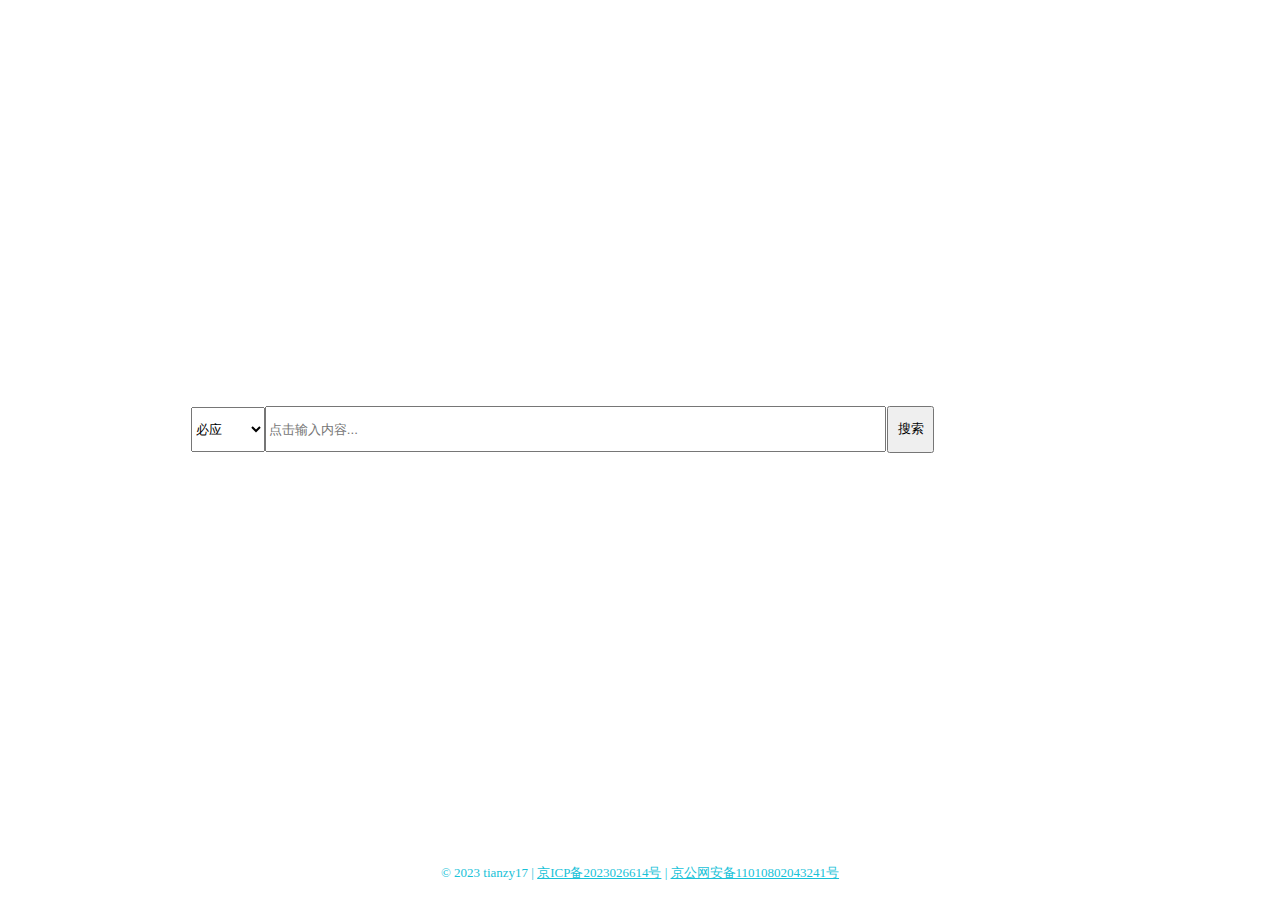
<file: index.html>
<!DOCTYPE html>
<html lang="zh">

<head>
  <meta charset="UTF-8" />
  <meta name="viewport" content="width=device-width, initial-scale=1.0" />
  <meta http-equiv="Content-Security-Policy" content="upgrade-insecure-requests" />
  <meta name="description" content="惠大人个人导航页" />
  <meta name="keywords" content="惠大人,开发，练习" />
  <meta name="robots" content="index" />
  <title>惠大人人的第一个网站</title>
  <link rel="icon" href="favicon.ico" />
  <link rel="stylesheet" type="text/css" href="./css/startPage.css" />
  <script src="./JavaScript/startPage.js"></script>
</head>

<body>
  <div id="main">
    <div id="start">
      <div id="time"></div>
      <div id="search">
        <div id="searchEngine">
          <select id="searchEngineSelect" title="切换搜索引擎" style="height: 34pt;">
            <option value="https://www.bing.com/search?q=">必应</option>
            <option value="https://so3.cljtscd.com/scholar?q=">谷歌学术</option>
            <option value="https://xueshu.baidu.com/s?wd=">百度学术</option>
            <option value="https://github.com/search?q=">GitHub</option>
            <option value="https://kaifa.baidu.com/searchPage?wd=">开发者</option>
            <option value="https://www.google.com/search?q=">谷歌</option>
          </select>
        </div>
        <div id="searchContent">
          <input id="searchContentInput" style="width:100%;height: 30pt;" type="text" placeholder="点击输入内容..."
            onkeydown="enter2search(event)">
        </div>
        <div id="searchButton" onclick="doSearch()">
          <button id="clickHere" style="height: 35pt;width: 35pt;">搜索</button>
        </div>
      </div>
    </div>
    <div id="todo">
      <div id="todoTitle">
        <div id="todoState"></div>
        <div id="todoContent"></div>
      </div>
      <div id="todoList"></div>
      <div id="addTodo"></div>
    </div>
  </div>
  <div id="footer">
    <p style="font-size: small;text-align: center; color: #17c2d8;">
      © 2023 tianzy17 |
      <a style="color: #17c2d8;" href="http://beian.miit.gov.cn">京ICP备2023026614号</a> |
      <a style="color: #17c2d8;" href="https://beian.mps.gov.cn/#/query/webSearch">京公网安备11010802043241号</a>
    </p>
  </div>
</body>

</html>
</file>
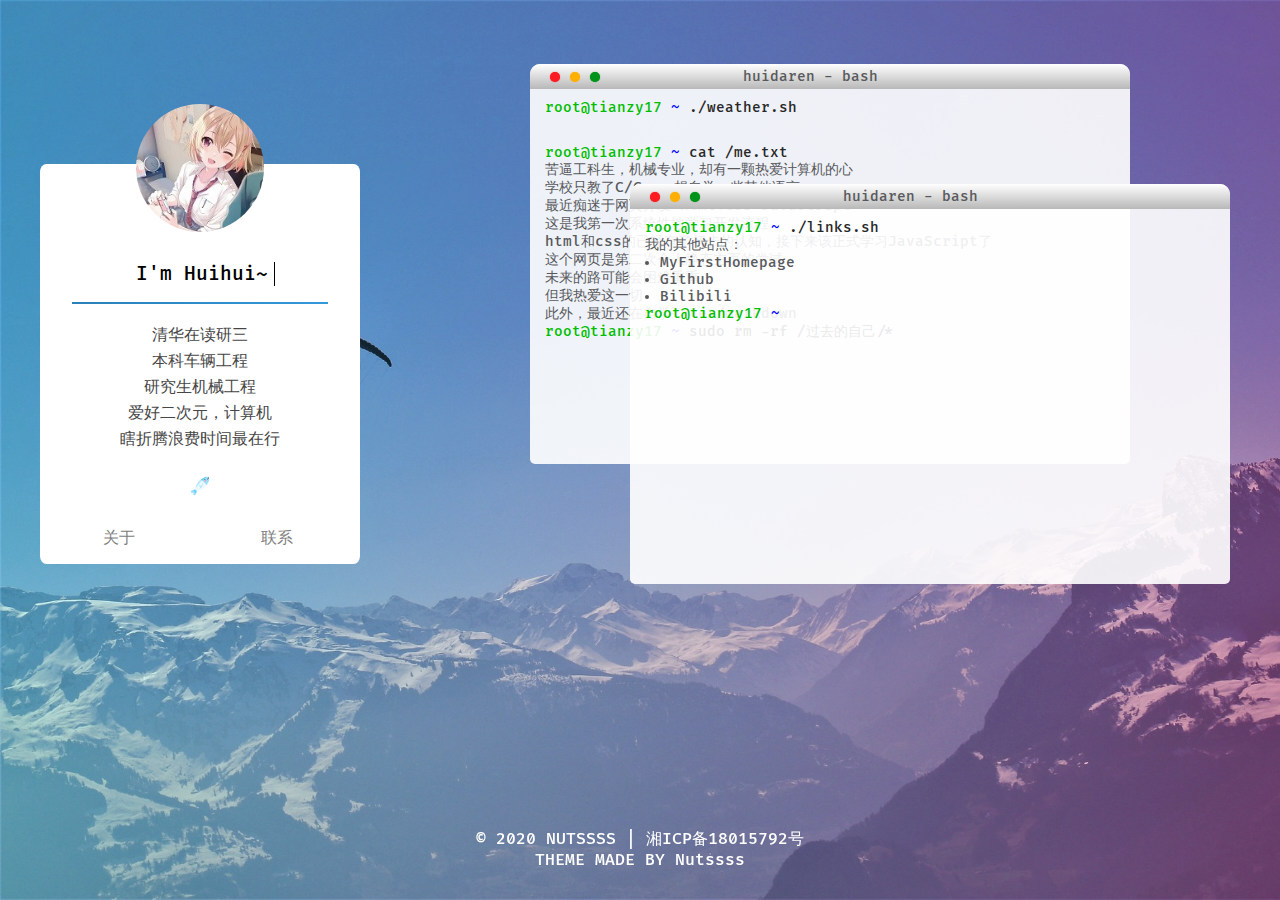
<file: start_page/nutssssindex.html>
<!DOCTYPE html>
<html lang="en">
  <head>
    <meta charset="UTF-8" />
    <meta
      name="viewport"
      content="width=device-width,initial-scale=1.0,maximum-scale=1.0,minimum-scale=1.0,user-scalable=no"
    />
    <title>惠大人的个人主页</title>
    <meta name="description" content="Homepage of Huidaren, Ref:nutssss" />
    <meta
      name="keywords"
      content="惠大人, 主页, hdr, HDR, huidaren, Huidaren, homepage, Homepage, huihui, Huihui "
    />
    <link rel="stylesheet" type="text/css" href="./css/FiraCode.css" />
    <link rel="stylesheet" type="text/css" href="./css/nutssss.css" />
    <link rel="icon" href="./favicon.ico" />
  </head>

  <body>
    <div id="box">
      <!-- 个人资料卡片 -->
      <div class="meBox">
        <!-- 头像 -->
        <div class="headPhoto"></div>
        <!-- 介绍 -->
        <div class="meBox-title">
          <p>I'm Huihui~</p>
          <div class="fg"></div>
        </div>
        <div class="meBox-text">
          <p>清华在读研三</p>
          <p>本科车辆工程</p>
          <p>研究生机械工程</p>
          <p>爱好二次元，计算机</p>
          <p>瞎折腾浪费时间最在行</p>
          <br />
          <p>
            <img
              src="./img/fish.png"
              alt="咸鱼"
              style="width: 20px; vertical-align: middle"
            />
          </p>
        </div>
        <!-- 两个按钮 -->
        <div class="meBox-Button">
          <a href="https://space.bilibili.com/162939828?spm_id_from=333.337.0.0"
            >关于</a
          >
          <a href="404.html">联系</a>
        </div>
      </div>

      <!-- 伪终端介绍 -->
      <div id="cmdBox">
        <!-- 第一个终端 -->
        <div class="cmd">
          <!-- 三个按钮 -->
          <div class="click">
            <div class="red"></div>
            <div class="yellow"></div>
            <div class="green"></div>
          </div>
          <!-- 顶部标题 -->
          <div class="title">
            <span>huidaren - bash</span>
          </div>
          <!-- 终端内文字 -->
          <div class="cmdText">
            <span style="color: rgb(0, 190, 0)">root@tianzy17</span>
            <span style="color: blue">~</span>
            <span style="color: rgb(39, 39, 39)">./weather.sh</span>
            <br />
            <iframe
              scrolling="no"
              src="https://tianqiapi.com/api.php?style=tb&skin=pitaya"
              frameborder="0"
              width="350"
              height="24"
              allowtransparency="true"
            ></iframe>
            <br />
            <span style="color: rgb(0, 190, 0)">root@tianzy17</span>
            <span style="color: blue">~</span>
            <span style="color: rgb(39, 39, 39)">cat /me.txt</span>
            <p>苦逼工科生，机械专业，却有一颗热爱计算机的心</p>
            <p>学校只教了C/C++，想自学一些其他语言</p>
            <p>最近痴迷于网页开发 html+css+JavaScript</p>
            <p>这是我第一次系统性地学习开发流程</p>
            <p>html和css的已经有了初步的认知，接下来该正式学习JavaScript了</p>
            <p>这个网页是第二次个人静态主页的尝试</p>
            <p>未来的路可能会困难重重</p>
            <p>但我热爱这一切</p>
            <p>此外，最近还在自学latex/markdown</p>
            <span style="color: rgb(0, 190, 0)">root@tianzy17</span>
            <span style="color: blue">~</span>
            <span style="color: rgb(39, 39, 39)"
              >sudo rm -rf /过去的自己/*</span
            >
          </div>
        </div>
        <!-- 第二个终端 -->
        <div class="cmd cmd2">
          <!-- 三个按钮 -->
          <div class="click">
            <div class="red"></div>
            <div class="yellow"></div>
            <div class="green"></div>
          </div>
          <!-- 顶部标题 -->
          <div class="title">
            <span>huidaren - bash</span>
          </div>
          <!-- 终端内文字 -->
          <div class="cmdText">
            <span style="color: rgb(0, 190, 0)">root@tianzy17</span>
            <span style="color: blue">~</span>
            <span style="color: rgb(39, 39, 39)">./links.sh</span>
            <p>我的其他站点：</p>
            <ul class="ul">
              <li>
                <a href="https://tianzy17.github.io/re01/index.html"
                  >MyFirstHomepage</a
                >
              </li>
              <li><a href="https://github.com/tianzy17">Github</a></li>
              <li>
                <a
                  href="https://space.bilibili.com/162939828?spm_id_from=333.337.0.0"
                  >Bilibili</a
                >
              </li>
            </ul>
            <span style="color: rgb(0, 190, 0)">root@tianzy17</span>
            <span style="color: blue">~</span>
          </div>
        </div>
      </div>
    </div>

    <!-- 页脚 -->
    <div id="footer">
      <p>
        © 2020 NUTSSSS |
        <a href="http://beian.miit.gov.cn">湘ICP备18015792号</a>
      </p>
      <p>THEME MADE BY <a href="https://nutssss.cn/">Nutssss</a></p>
    </div>
  </body>
</html>
</file>
<file: css/startPage.css>
/* 基本设置 */
body {
    background-image: url('https://wallpapercave.com/wp/wp6351122.jpg');
    background-size: cover;
    display: flex;
    flex-direction: column;
    /* justify-content: center; */
    align-items: center;
    width: 100vw;
    height: 100vh;
    margin: 0;
    padding: 0;
    max-width: 100%;
    max-height: 100%;
    background-repeat: no-repeat;
}

div {
    margin: 0;
    display: flex;
    z-index: 2;
    width: 100%;
}

/**
 * 为方便查看布局，给div全加了白色solid的border
 * 为方便观察对齐方式给各级div插入标志
 * 发现justify和align不能改变背景图位置，注释掉标志图
 * 这部分样式仅用于调试，正式版将其注释掉
 */
/* div {
    border: 1px solid white;
    background-image: url(../img/fish.png);
    background-repeat: no-repeat;
    background-size: 70pt;
} */

/* div div {
    background-image: url(../img/fish.png);
    background-repeat: no-repeat;
    background-size: 50pt;
}

div div div {
    background-image: url(../img/fish.png);
    background-repeat: no-repeat;
    background-size: 10pt;
}

div div div div {
    background-image: url(../img/fish.png);
    background-repeat: no-repeat;
    background-size: 30pt;
} */

/* 整个body分为上下两块 */
#main {
    flex-direction: row;
    flex: 9;
}

#footer {
    flex: 1;
    align-items: flex-end;
    justify-content: center;
    padding-bottom: 5px;
    /* position: fixed;
    bottom: 5px; */
}

/* main分为左右两块 */
#start {
    flex-direction: column;
    flex: 9;
    justify-content: center;
    align-items: center;

}

#todo {
    flex: 1;
}

#todo:hover {
    flex: 2;
    flex-direction: column;
}

/* start分为上下两块 */
#time {
    font-size: 30pt;
    color: rgb(241, 245, 246);
    text-align: center;
    justify-content: center;
    height: 40pt;
}

#search {
    flex-direction: row;
    height: 50pt;
    width: 90%;
    justify-content: center;
    /* background-color: rgb(219, 145, 188); */
}

/* search分为横向三块 */
#searchEngine {
    flex: 1;
    justify-content: flex-end;
    align-items: center;
}

#searchContent {
    align-items: center;
    justify-content: center;
    width: max-content;
    flex: 3;
}

#searchButton {
    flex: 1;
    align-items: center;
    justify-content: flex-start;
    margin-left: 1px;
}

/* todo分为纵向三块 */
#todoTitle {
    flex-direction: row;
    height: 40pt;
}

#todoList {
    flex-direction: column;
    z-index: 1;
    overflow: auto;
}

#addTodo {
    justify-content: center;
    height: 40pt;
}

/* todoTitle分为左右两块 */
#todoState {
    flex: 1;
}

#todoContent {
    flex: 4;
}

/* todoList纵向分布一直到底，超出部分拖动滚动条查看 */
.todoStream {
    flex-direction: row;
    height: 30pt;
}

/* todoStream分为左右两块 */
.todoStreamState {
    flex: 1;
}

.todoStreamContent {
    flex: 4;
}

/* 复制的时钟模块
.clocks {
    height: 500px;
    margin: 25px auto;
    position: relative;
    width: 500px;
} */
</file>
<file: start_page/css/FiraCode.css>
* {
    font-family: FiraCode;
}

@font-face {
    font-family: 'FiraCode';
    src: url([data-uri]) format('woff2'),
        url([data-uri]) format('woff');
    font-weight: 500;
    font-style: normal;
}
</file>
<file: start_page/css/nutssss.css>
* {
  margin: 0;
  padding: 0;
}

html,
body {
  width: 100%;
  height: 100%;
}

body {
  background-image: linear-gradient(
      to left,
      rgba(255, 0, 149, 0.2),
      rgba(0, 247, 255, 0.2)
    ),
    url(../img/bg.jpg);
  background-repeat: no-repeat;
  background-attachment: fixed;
  background-size: cover;
}

#box {
  /* background-color: red; */
  width: 1200px;
  height: 100px;
  margin: 0 auto;
  padding-top: 5%;
}

.meBox {
  float: left;
  width: 20rem;
  height: 25rem;
  background-color: white;
  margin-top: 100px;
  border-radius: 2%;
  transition: all 0.3s;
  text-align: center;
}

.meBox:hover {
  width: 21rem;
  height: 26rem;
  margin: 95px 0 0 -5px;
  box-shadow: 0 0 10px rgba(0, 0, 0, 0.4);
}

.headPhoto {
  width: 8rem;
  height: 8rem;
  background: url(../img/avater.png) no-repeat;
  background-size: cover;
  border-radius: 50%;
  position: relative;
  top: -15%;
  left: 50%;
  margin-left: -4rem;
  transition: all 0.3s;
}

.meBox:hover .headPhoto {
  width: 9rem;
  height: 9rem;
  margin: -0.5rem 0 0 -4.5rem;
  transform: rotate(360deg);
}

.headPhoto:hover {
  box-shadow: 0 0 10px rgba(0, 0, 0, 0.3);
}

.meBox-title {
  width: auto;
  margin: 0 auto;
}

@keyframes typing {
  from {
    width: 0;
  }
}

@keyframes blink-caret {
  50% {
    border-color: transparent;
  }
}

.meBox-title p {
  font-size: 1.2rem;
  border-right: 0.1em solid;
  width: 12ch;
  white-space: nowrap;
  overflow: hidden;
  animation: typing 2s steps(20, end),
    blink-caret 0.3s step-end infinite alternate;
  margin: -30px 0 0 90px;
  transition: all 0.3s;
}

.meBox:hover .meBox-title p {
  font-size: 1.3rem;
}

.meBox-title .fg {
  width: 80%;
  height: 2px;
  background-image: linear-gradient(to left, #3498db, #2980b9);
  margin: 5% 0 0 10%;
}

.meBox-text {
  width: 80%;
  height: 45%;
  overflow: hidden;
  text-align: center;
  color: rgb(70, 70, 70);
  animation-name: meBox-text;
  animation-duration: 2s;
  animation-fill-mode: forwards;
  margin: 5% 0 0 10%;
  transition: all 0.3s;
}

.meBox-text p {
  margin-top: 5px;
}

.meBox:hover .meBox-text {
  font-size: 1.05rem;
}

@keyframes meBox-text {
  0% {
    transform: translateY(50px);
    color: white;
  }

  100% {
    transform: translateY(0);
    color: rgb(70, 70, 70);
  }
}

.meBox-Button {
  width: 100%;
}

.meBox-Button a {
  display: inline-block;
  float: left;
  width: 158px;
  height: 50px;
  margin-top: 13px;
  line-height: 50px;
  text-decoration: none;
  color: gray;
  transition: all 0.3s;
}

.meBox-Button a:hover {
  color: rgb(0, 132, 255);
  font-size: 1.2rem;
}

.meBox:hover .meBox-Button a {
  width: 165px;
  margin-top: 10px;
}

#cmdBox {
  width: 710px;
  height: 550px;
  float: right;
  /* background-color: green; */
}

.cmd {
  width: 600px;
  height: 400px;
  border-radius: 10px 10px 5px 5px;
  overflow: hidden;
  background-color: rgba(255, 255, 255, 0.9);
  transition: all 0.3s;
  font-size: 14px;
  color: rgb(88, 89, 92);
  position: relative;
  top: 0;
  left: 0;
}

.cmd:hover {
  width: 610px;
  height: 410px;
  box-shadow: 0 0 10px rgba(0, 0, 0, 0.4);
  margin: -5px 0 0 -5px;
  z-index: 1;
}

.cmd .title {
  width: 100%;
  height: 25px;
  background-image: linear-gradient(to top, rgb(184, 184, 184), white);
  font-size: 14px;
  line-height: 25px;
}

.cmd .title span {
  display: inline-block;
  width: 70%;
  text-align: center;
  /* background-color: red; */
}

.cmd .click {
  margin-left: 10px;
  float: left;
}

.cmd .click div {
  width: 10px;
  height: 10px;
  border-radius: 50%;
  margin: 8px 0 0 10px;
  float: left;
}

.cmd .click .red {
  background-color: #ff1b22;
  box-shadow: 0 0 1px #ff1b22;
}

.cmd .click .red:hover {
  background-color: #ff6268;
  box-shadow: 0 0 3px #ff1b22;
}

.cmd .click .yellow {
  background-color: #ffaf00;
  box-shadow: 0 0 1px #ffaf00;
}

.cmd .click .yellow:hover {
  background-color: #ffd373;
  box-shadow: 0 0 3px #ffaf00;
}

.cmd .click .green {
  background-color: #00931a;
  box-shadow: 0 0 1px #00931a;
}

.cmd .click .green:hover {
  background-color: rgb(0, 196, 36);
  box-shadow: 0 0 3px #00931a;
}

.cmdText {
  padding-top: 10px;
  padding-left: 15px;
}

.cmd2 {
  position: relative;
  top: -280px;
  left: 100px;
}

.cmd2 .cmdText .ul {
  margin-left: 15px;
}

.cmd2 .cmdText .ul a {
  text-decoration: none;
  color: rgb(88, 89, 92);
}

.cmd2 .cmdText .ul a:hover {
  color: rgb(0, 132, 255);
}

#footer {
  width: 100%;
  color: white;
  float: left;
  text-align: center;
  position: fixed;
  bottom: 0;
  margin-bottom: 30px;
  /* background-color: blue; */
}

#footer a {
  text-decoration: none;
  color: white;
}

#footer a:hover {
  color: rgb(0, 81, 255);
}

/* 自适应 */
@media screen and (max-width: 1250px) {
  #box {
    width: 100%;
  }

  .meBox {
    margin-left: 3%;
  }

  .meBox:hover {
    width: 21rem;
    height: 26rem;
    margin: 95px 0 0 2.5%;
  }

  #cmdBox {
    margin-right: 3%;
  }
}

@media screen and (max-width: 1120px) {
  .meBox {
    float: none;
    margin: 100px auto 100px;
  }

  .meBox:hover {
    width: 20rem;
    height: 25rem;
    margin: 105px auto 100px;
  }

  .meBox:hover .meBox-Button a {
    width: 158px;
    height: 50px;
    margin-top: 13px;
  }

  .meBox:hover .meBox-title p {
    font-size: 1.2rem;
  }

  .meBox:hover .headPhoto {
    width: 8rem;
    height: 8rem;
    margin: -0.5rem 0 0 -4rem;
    transform: rotate(360deg);
  }

  #cmdBox {
    float: none;
    margin: 0 auto 100px;
  }
}

@media screen and (max-width: 768px) {
  .meBox {
    width: 300px;
  }

  .meBox:hover {
    width: 300px;
    height: 25rem;
    margin: 100px auto 100px;
  }

  .meBox-Button a:hover {
    color: rgb(0, 132, 255);
  }

  .meBox:hover .meBox-Button a {
    width: 150px;
    margin-top: 13px;
  }

  .meBox:hover .meBox-title p {
    font-size: 1.2rem;
  }

  .meBox:hover .headPhoto {
    width: 8rem;
    height: 8rem;
    margin: -0.5rem 0 0 -4rem;
    transform: rotate(360deg);
  }

  .meBox:hover .meBox-text {
    font-size: 1rem;
  }

  .meBox-Button a {
    width: 150px;
  }

  #cmdBox {
    width: 100%;
    height: 850px;
  }

  .cmd {
    width: 90%;
    margin: 0 auto;
  }

  .cmd2 {
    position: relative;
    top: 20px;
    left: 0;
  }

  .cmd:hover {
    width: 90%;
    box-shadow: 0 0 10px rgba(0, 0, 0, 0.4);
    margin: 0 auto;
    z-index: 1;
  }
}
</file>
